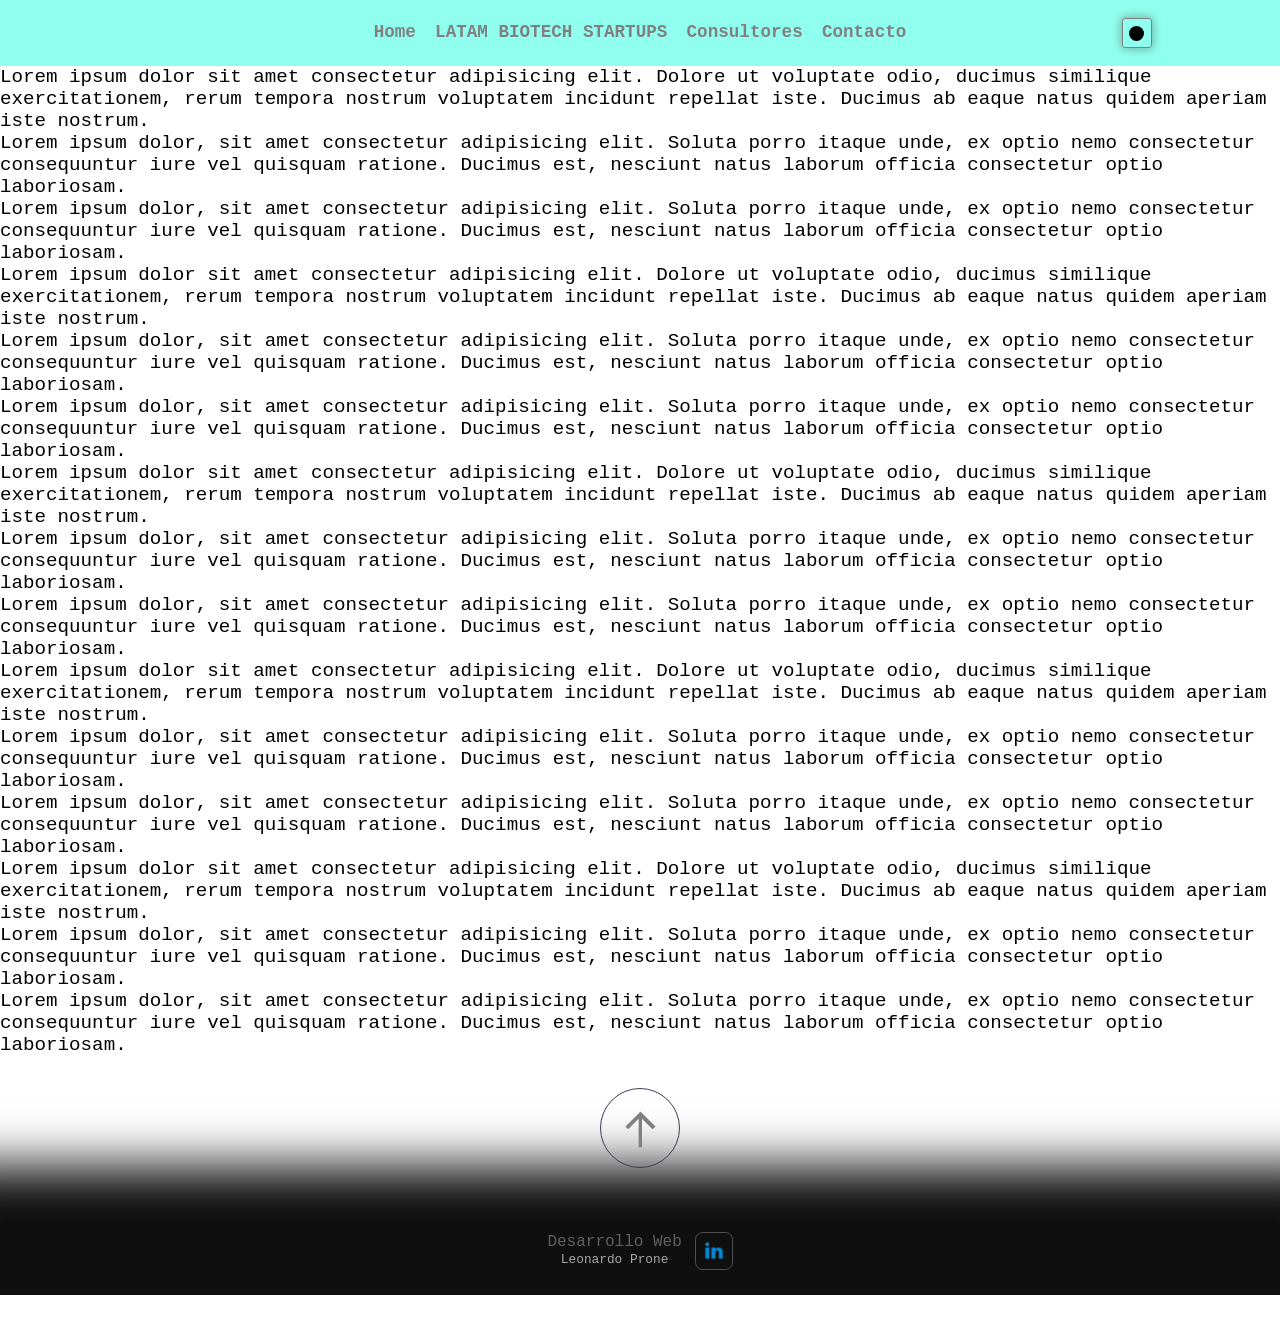
<file: index.html>
<!DOCTYPE html>
<html lang="es">
<head>
    <meta charset="UTF-8">
    <meta name="viewport" content="width=device-width, initial-scale=1.0">
    <meta name="theme-color" content="#111320"> 
    <title>Buscador</title>
   
 <link rel="stylesheet" href="CSS/header.css">   
 <link rel="stylesheet" href="CSS/styles.css">

 <link rel="stylesheet" href="CSS/footer.css"> 
 

</head>


<body id="top">
 <header class="header">
        <section class="container">       
                <!--<div class="logo">
                 <a href="index.html#inicio"><img src="assets/android-icon-192x192.png" alt=""></a>
                </div>-->        
            
          
          <button class="menu-btn">
           <svg xmlns="http://www.w3.org/2000/svg" width="24" height="24" viewBox="0 0 24 24">
              <path d="M4 6H20V8H4zM4 11H20V13H4zM4 16H20V18H4z" />
            </svg>
             <svg class="none" xmlns="http://www.w3.org/2000/svg" width="24" height="24" viewBox="0 0 24 24">
              <path
                d="M16.192 6.344L11.949 10.586 7.707 6.344 6.293 7.758 10.535 12 6.293 16.242 7.707 17.656 11.949 13.414 16.192 17.656 17.606 16.242 13.364 12 17.606 7.758z" />
            </svg>
          </button>
          <nav class="menu">
            <a href="index.html#inicio">Home</a>
            <a href="companies/latambiotechstartups/latambiotechstartups.html">LATAM BIOTECH STARTUPS</a>
            <a href="consultores.html">Consultores</a>
         
          
            <a href="index.html#contacto">Contacto</a>
           
            <br>
            <br>

          </nav>
        </section>
          
        <div class="dark-mode-toggle modern" id="dark-mode-toggle">
              <span class="icon"></span>
        </div>
      </header>
      

   <main>
 

   


    
    <div class="contenedor-total">   
    <p>Lorem ipsum dolor sit amet consectetur adipisicing elit. Dolore ut voluptate odio, ducimus similique exercitationem, rerum tempora nostrum voluptatem incidunt repellat iste. Ducimus ab eaque natus quidem aperiam iste nostrum.</p>
    <p>Lorem ipsum dolor, sit amet consectetur adipisicing elit. Soluta porro itaque unde, ex optio nemo consectetur consequuntur iure vel quisquam ratione. Ducimus est, nesciunt natus laborum officia consectetur optio laboriosam.</p>
  <p>Lorem ipsum dolor, sit amet consectetur adipisicing elit. Soluta porro itaque unde, ex optio nemo consectetur consequuntur iure vel quisquam ratione. Ducimus est, nesciunt natus laborum officia consectetur optio laboriosam.</p>
   <p>Lorem ipsum dolor sit amet consectetur adipisicing elit. Dolore ut voluptate odio, ducimus similique exercitationem, rerum tempora nostrum voluptatem incidunt repellat iste. Ducimus ab eaque natus quidem aperiam iste nostrum.</p>
    <p>Lorem ipsum dolor, sit amet consectetur adipisicing elit. Soluta porro itaque unde, ex optio nemo consectetur consequuntur iure vel quisquam ratione. Ducimus est, nesciunt natus laborum officia consectetur optio laboriosam.</p>
  <p>Lorem ipsum dolor, sit amet consectetur adipisicing elit. Soluta porro itaque unde, ex optio nemo consectetur consequuntur iure vel quisquam ratione. Ducimus est, nesciunt natus laborum officia consectetur optio laboriosam.</p>
   <p>Lorem ipsum dolor sit amet consectetur adipisicing elit. Dolore ut voluptate odio, ducimus similique exercitationem, rerum tempora nostrum voluptatem incidunt repellat iste. Ducimus ab eaque natus quidem aperiam iste nostrum.</p>
    <p>Lorem ipsum dolor, sit amet consectetur adipisicing elit. Soluta porro itaque unde, ex optio nemo consectetur consequuntur iure vel quisquam ratione. Ducimus est, nesciunt natus laborum officia consectetur optio laboriosam.</p>
  <p>Lorem ipsum dolor, sit amet consectetur adipisicing elit. Soluta porro itaque unde, ex optio nemo consectetur consequuntur iure vel quisquam ratione. Ducimus est, nesciunt natus laborum officia consectetur optio laboriosam.</p>
   <p>Lorem ipsum dolor sit amet consectetur adipisicing elit. Dolore ut voluptate odio, ducimus similique exercitationem, rerum tempora nostrum voluptatem incidunt repellat iste. Ducimus ab eaque natus quidem aperiam iste nostrum.</p>
    <p>Lorem ipsum dolor, sit amet consectetur adipisicing elit. Soluta porro itaque unde, ex optio nemo consectetur consequuntur iure vel quisquam ratione. Ducimus est, nesciunt natus laborum officia consectetur optio laboriosam.</p>
  <p>Lorem ipsum dolor, sit amet consectetur adipisicing elit. Soluta porro itaque unde, ex optio nemo consectetur consequuntur iure vel quisquam ratione. Ducimus est, nesciunt natus laborum officia consectetur optio laboriosam.</p>
   <p>Lorem ipsum dolor sit amet consectetur adipisicing elit. Dolore ut voluptate odio, ducimus similique exercitationem, rerum tempora nostrum voluptatem incidunt repellat iste. Ducimus ab eaque natus quidem aperiam iste nostrum.</p>
    <p>Lorem ipsum dolor, sit amet consectetur adipisicing elit. Soluta porro itaque unde, ex optio nemo consectetur consequuntur iure vel quisquam ratione. Ducimus est, nesciunt natus laborum officia consectetur optio laboriosam.</p>
  <p>Lorem ipsum dolor, sit amet consectetur adipisicing elit. Soluta porro itaque unde, ex optio nemo consectetur consequuntur iure vel quisquam ratione. Ducimus est, nesciunt natus laborum officia consectetur optio laboriosam.</p>
     
</div>

</main>


<!-- -------------------------------   FOOTER   --------------------- -->


  <footer class="footer">
      <div class="footer-container">
        <div class="footer-content">
          
          <button 
         
            class="back-to-top"
            aria-label="Back to top">
           <a href="#top">
            <img src="assets/arrow.svg" loading="lazy" alt="Arrow Icon" style="color: gray;">
           </a>
          </button>


          <div class="social-section">
           <!--  <p class="social-title">Social media</p> -->
            <div class="social-links">
                <div class="desarrollo">
                        <div class="texto">Desarrollo Web</div>
                        <div class="contenedor-nombre-linkedin">
                             <div class="nombre">Leonardo Prone</div>
                        </div>
                       
                </div>
                <div class="button-social" >
                   
                    <a class="facebook-class social-link" href="https://www.linkedin.com/in/leonardo-prone/" target="_blank">
                       </a>
                </div>
               
                  
              
            </div>
          </div>

          
           
        </div>
      </div>
      
     
    </footer>
    


<script src="JS/header.js"></script> 
 <script src="JS/index.js"></script> 


</body>
</html>
</file>
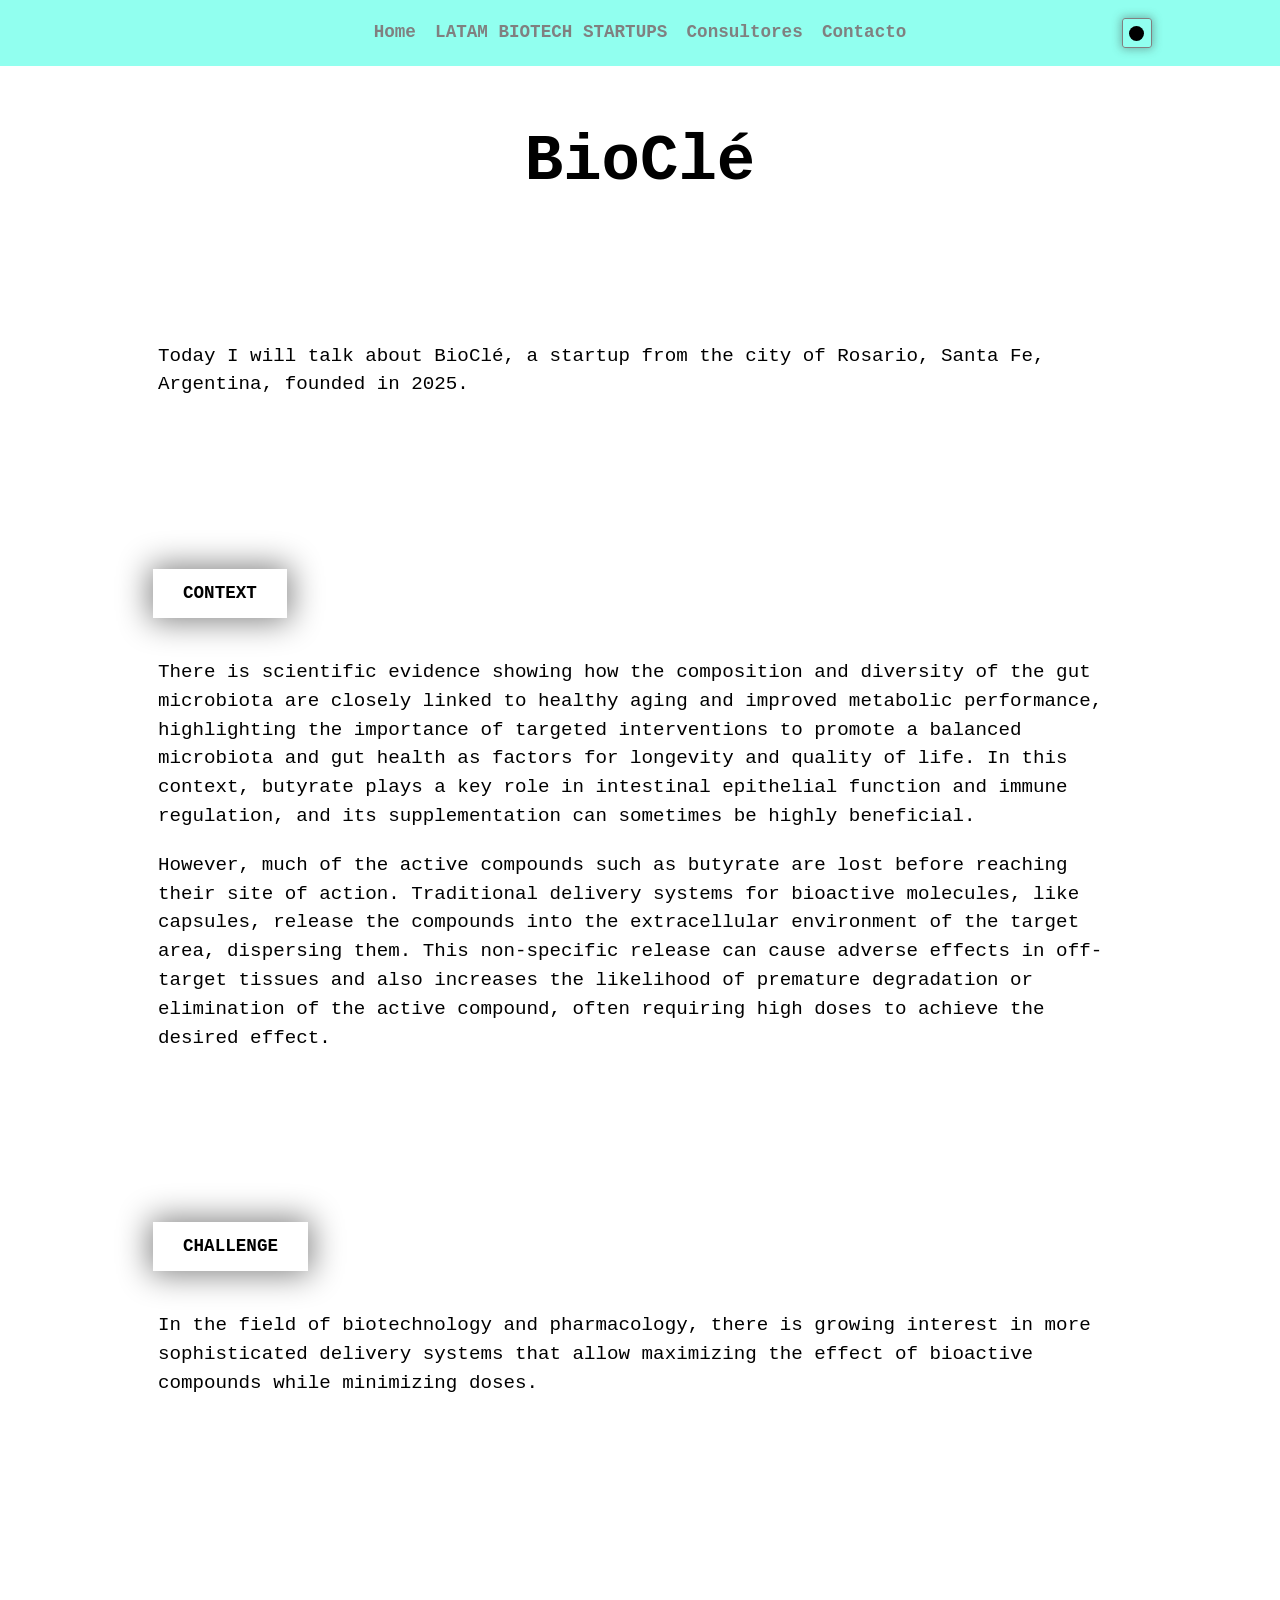
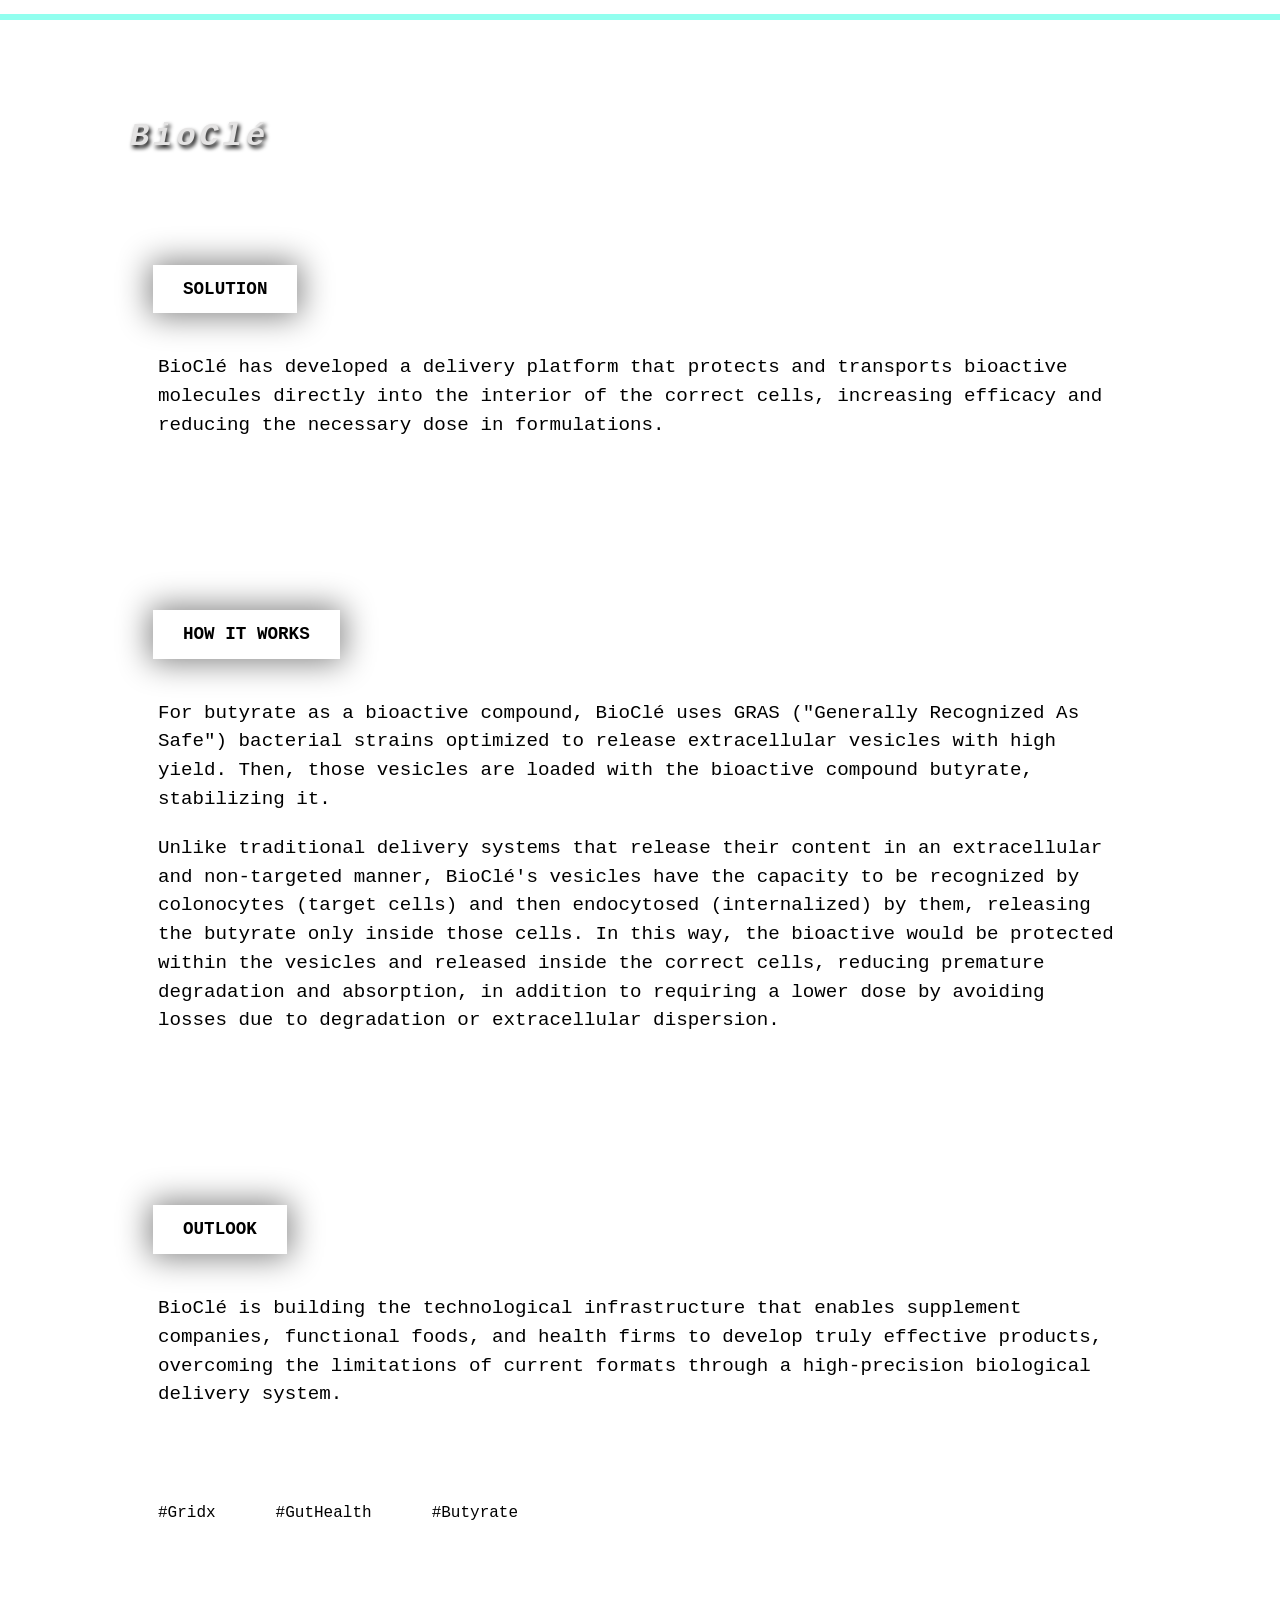
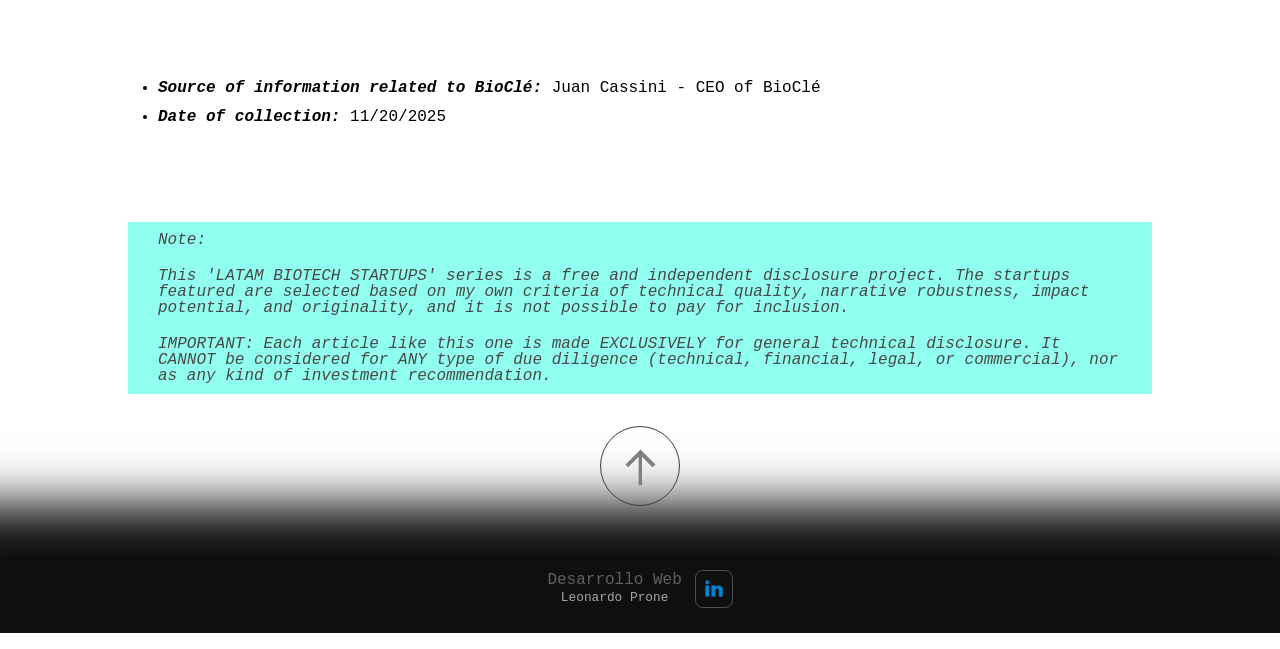
<file: companies/latambiotechstartups/biocle.html>
<!DOCTYPE html>
<html lang="es">
<head>
    <meta charset="UTF-8">
    <meta name="viewport" content="width=device-width, initial-scale=1.0">
    <meta name="theme-color" content="#111320"> 
    <title>BioClé [EN]</title>
   
    <link rel="stylesheet" href="../../CSS/header.css">   
    <link rel="stylesheet" href="../../CSS/styles.css">

    <link rel="stylesheet" href="../../CSS/footer.css"> 
    

</head>


<body id="top">
 <header class="header">
        <section class="container">       
             <!--  <div class="logo">
                 <a href="index.html#inicio"><img src="../../assets/lbs.png" alt=""></a>
              </div>       
             -->
          
          <button class="menu-btn">
           <svg xmlns="http://www.w3.org/2000/svg" width="24" height="24" viewBox="0 0 24 24">
              <path d="M4 6H20V8H4zM4 11H20V13H4zM4 16H20V18H4z" />
            </svg>
             <svg class="none" xmlns="http://www.w3.org/2000/svg" width="24" height="24" viewBox="0 0 24 24">
              <path
                d="M16.192 6.344L11.949 10.586 7.707 6.344 6.293 7.758 10.535 12 6.293 16.242 7.707 17.656 11.949 13.414 16.192 17.656 17.606 16.242 13.364 12 17.606 7.758z" />
            </svg>
          </button>
          <nav class="menu">
            <a href="../../index.html#inicio">Home</a>
             <a href="latambiotechstartups.html">LATAM BIOTECH STARTUPS</a>
          
            <a href="../../consultores.html">Consultores</a>
         
          
            <a href="../../index.html#contacto">Contacto</a>
           
            <br>
            <br>

          </nav>
        </section>
          
        <div class="dark-mode-toggle modern" id="dark-mode-toggle">
              <span class="icon"></span>
        </div>
      </header>
      

   <main>
 

   


    
    <h1 class="articulo__title">BioClé</h1>
    
    <div class="contenedor-total">   

      <br><br><br>
      <section>
        <p class="section__p">
        Today I will talk about BioClé, a startup from the city of Rosario, Santa Fe, Argentina, founded in 2025.
     
        </p>
           </section>
      <!-- <h2 class="subtitle"></h2> -->
      <section>
        <h3 class="section__title">CONTEXT</h3>
        <p class="section__p">
          There is scientific evidence showing how the composition and diversity of the gut microbiota are closely linked to healthy aging and improved metabolic performance, highlighting the importance of targeted interventions to promote a balanced microbiota and gut health as factors for longevity and quality of life. In this context, butyrate plays a key role in intestinal epithelial function and immune regulation, and its supplementation can sometimes be highly beneficial.
        </p>
        <p class="section__p">
          However, much of the active compounds such as butyrate are lost before reaching their site of action. Traditional delivery systems for bioactive molecules, like capsules, release the compounds into the extracellular environment of the target area, dispersing them. This non-specific release can cause adverse effects in off-target tissues and also increases the likelihood of premature degradation or elimination of the active compound, often requiring high doses to achieve the desired effect.
        </p>
      </section>

      <section>
          <h3 class="section__title">CHALLENGE</h3>
          <p class="section__p">
              In the field of biotechnology and pharmacology, there is growing interest in more sophisticated delivery systems that allow maximizing the effect of bioactive compounds while minimizing doses.
          </p>

      </section>

      <br><br><br>
      <br><br><br><br>
      <hr>
      <br>


      <h2 class="startup__name">BioClé</h2>

      <section>
          <h3 class="section__title">SOLUTION</h3>
          <p class="section__p">
              BioClé has developed a delivery platform that protects and transports bioactive molecules directly into the interior of the correct cells, increasing efficacy and reducing the necessary dose in formulations.
          </p>

      </section>    

      <section>
     
          <h3 class="section__title">HOW IT WORKS</h3>
          <p class="section__p">
              For butyrate as a bioactive compound, BioClé uses GRAS ("Generally Recognized As Safe") bacterial strains optimized to release extracellular vesicles with high yield. Then, those vesicles are loaded with the bioactive compound butyrate, stabilizing it.
          </p>
          <p class="section__p">
            Unlike traditional delivery systems that release their content in an extracellular and non-targeted manner, BioClé's vesicles have the capacity to be recognized by colonocytes (target cells) and then endocytosed (internalized) by them, releasing the butyrate only inside those cells. In this way, the bioactive would be protected within the vesicles and released inside the correct cells, reducing premature degradation and absorption, in addition to requiring a lower dose by avoiding losses due to degradation or extracellular dispersion.
          </p>
      </section>

            <section>
     
          <h3 class="section__title">OUTLOOK</h3>
          <p class="section__p">
             BioClé is building the technological infrastructure that enables supplement companies, functional foods, and health firms to develop truly effective products, overcoming the limitations of current formats through a high-precision biological delivery system.
          </p>
          
      </section>
    <section class="hashtags">
      <span>#Gridx</span><span>#GutHealth</span><span>#Butyrate</span>
    </section>
     
      <br>
      <br>
      
      <section class="data">
        <ul class="data_list">
          <li><i><b>Source of information related to BioClé: </b></i>Juan Cassini - CEO of BioClé</li>
           <li><i><b>Date of collection: </b></i>11/20/2025</li>
          <!--  <li><i><b>Screenshots of the website content available at: </b></i></li>
       --></ul>
      </section>

  <div class="disclaimer-container">   
      <section class="disclaimer">
        <p><i>Note:</i></p>
        <p><i>
          This 'LATAM BIOTECH STARTUPS' series is a free and independent disclosure project. The startups featured are selected based on my own criteria of technical quality, narrative robustness, impact potential, and originality, and it is not possible to pay for inclusion.
        </i></p>
        <p><i>
          IMPORTANT: Each article like this one is made EXCLUSIVELY for general technical disclosure. It CANNOT be considered for ANY type of due diligence (technical, financial, legal, or commercial), nor as any kind of investment recommendation.
        </i></p>
      </section>
    </div> 
  </div>



    
</main>









<!-- -------------------------------   FOOTER   --------------------- -->


  <footer class="footer">
      <div class="footer-container">
        <div class="footer-content">
          
          <button 
         
            class="back-to-top"
            aria-label="Back to top">
           <a href="#top">
            <img src="../../assets/arrow.svg" loading="lazy" alt="Arrow Icon" style="color: gray;">
           </a>
          </button>


          <div class="social-section">
           <!--  <p class="social-title">Social media</p> -->
            <div class="social-links">
                <div class="desarrollo">
                        <div class="texto">Desarrollo Web</div>
                        <div class="contenedor-nombre-linkedin">
                             <div class="nombre">Leonardo Prone</div>
                        </div>
                       
                </div>
                <div class="button-social" >
                   
                    <a class="facebook-class social-link" href="https://www.linkedin.com/in/leonardo-prone/" target="_blank">
                       </a>
                </div>
               
                  
              
            </div>
          </div>

          
           
        </div>
      </div>
      
     
    </footer>
    


<script src="../../JS/header.js"></script> 
 <script src="../../JS/index.js"></script> 


</body>
</html>
</file>
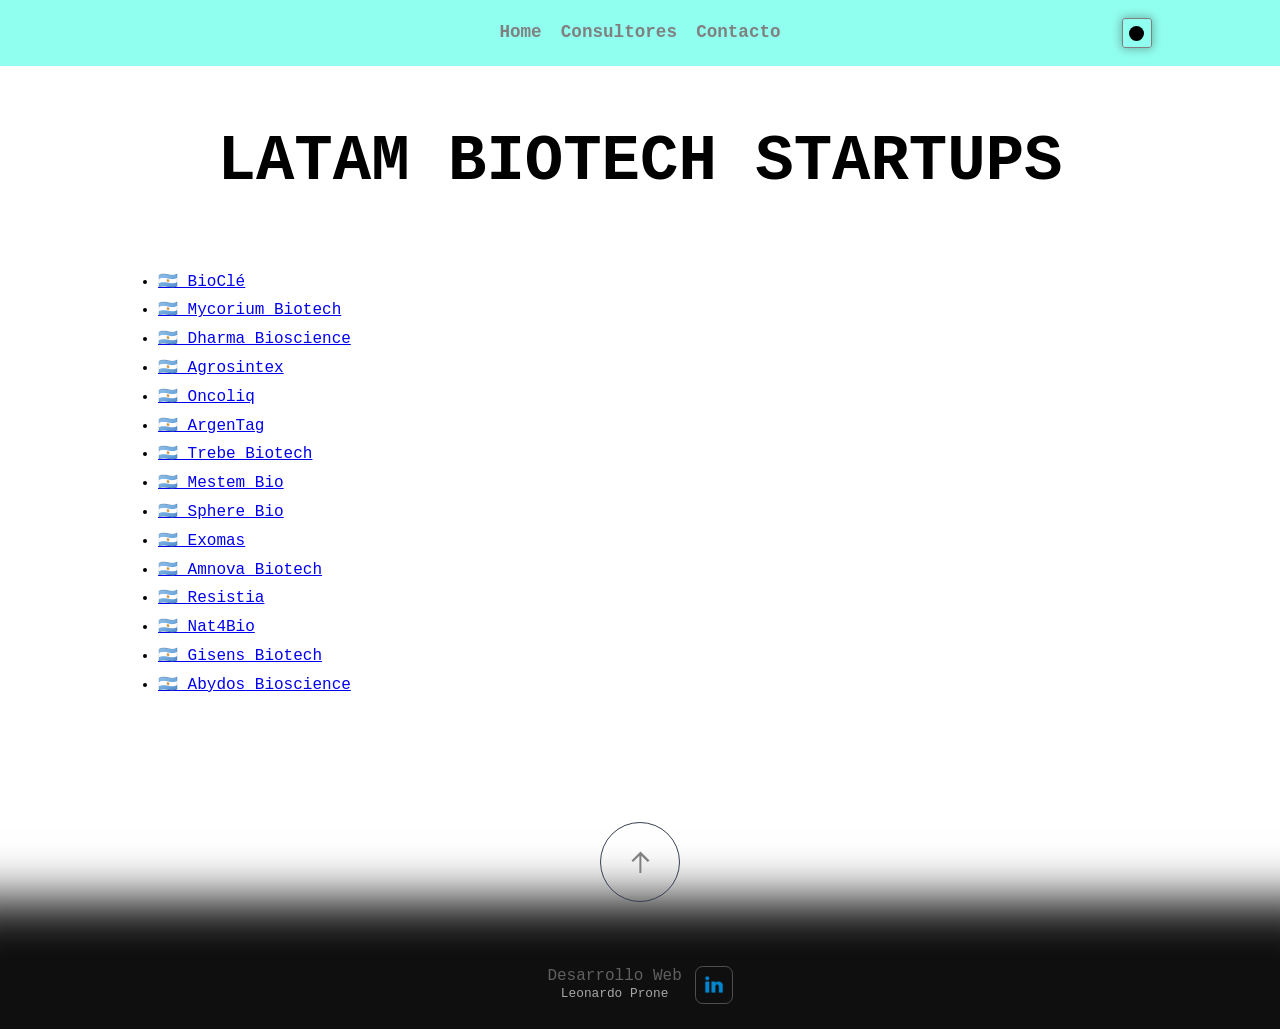
<file: companies/latambiotechstartups/latambiotechstartups.html>
<!DOCTYPE html>
<html lang="es">
<head>
    <meta charset="UTF-8">
    <meta name="viewport" content="width=device-width, initial-scale=1.0">
    <meta name="theme-color" content="#111320"> 
    <title>Buscador</title>
   
 <link rel="stylesheet" href="../../CSS/header.css">   


 <link rel="stylesheet" href="../../CSS/footer.css"> 
  <link rel="stylesheet" href="../../CSS/styles.css">

</head>


<body id="top">
 <header class="header">
        <section class="container">       
                <!--<div class="logo">
                 <a href="index.html#inicio"><img src="assets/android-icon-192x192.png" alt=""></a>
                </div>-->        
            
          
          <button class="menu-btn">
           <svg xmlns="http://www.w3.org/2000/svg" width="24" height="24" viewBox="0 0 24 24">
              <path d="M4 6H20V8H4zM4 11H20V13H4zM4 16H20V18H4z" />
            </svg>
             <svg class="none" xmlns="http://www.w3.org/2000/svg" width="24" height="24" viewBox="0 0 24 24">
              <path
                d="M16.192 6.344L11.949 10.586 7.707 6.344 6.293 7.758 10.535 12 6.293 16.242 7.707 17.656 11.949 13.414 16.192 17.656 17.606 16.242 13.364 12 17.606 7.758z" />
            </svg>
          </button>
          <nav class="menu">
            <a href="../../index.html#inicio">Home</a>
            <!-- <a href="index.html#discografia">Companies</a> -->
            <a href="../../consultores.html">Consultores</a>
         
          
            <a href="../../index.html#contacto">Contacto</a>
            <br>
            <br>

          </nav>
        </section>
          
        <div class="dark-mode-toggle modern" id="dark-mode-toggle">
              <span class="icon"></span>
        </div>
      </header>
      

   <main>
 

   


    
    <div class="contenedor-total">   
      <h1 class="articulo__title">LATAM BIOTECH STARTUPS</h1>

      <section class="articles__index">
        <ul class="index__list">
          <li><a href="biocle.html">🇦🇷 BioClé</a></li>
          <li><a href="mycorium_biotech.html">🇦🇷 Mycorium Biotech</a></li>
          <li><a href="dharma_bioscience.html">🇦🇷 Dharma Bioscience</a></li>
          <li><a href="agrosintex.html">🇦🇷 Agrosintex</a></li>
          <li><a href="oncoliq.html">🇦🇷 Oncoliq</a></li>
          <li><a href="argentag.html">🇦🇷 ArgenTag</a></li>
          <li><a href="trebe_biotech.html">🇦🇷 Trebe Biotech</a></li>
          <li><a href="mestem_bio.html">🇦🇷 Mestem Bio</a></li>
          <li><a href="sphere_bio.html">🇦🇷 Sphere Bio</a></li>
          <li><a href="exomas.html">🇦🇷 Exomas</a></li>
          <li><a href="amova_biotech.html">🇦🇷 Amnova Biotech</a></li>
          <li><a href="resistia.html">🇦🇷 Resistia</a></li>
          <li><a href="nat4bio.html">🇦🇷 Nat4Bio</a></li>
          <li><a href="gisens_biotech.html">🇦🇷 Gisens Biotech</a></li>
          <li><a href="abydos_bioscience.html">🇦🇷 Abydos Bioscience</a></li>
        </ul>
      </section>

    </div>

</main>


<!-- -------------------------------   FOOTER   --------------------- -->


  <footer class="footer">
      <div class="footer-container">
        <div class="footer-content">
          
          <button 
         
            class="back-to-top"
            aria-label="Back to top">
           <a href="#top">
            <img src="../../assets/arrow.svg" loading="lazy" alt="Arrow Icon" style="color: gray;">
           </a>
          </button>


          <div class="social-section">
           <!--  <p class="social-title">Social media</p> -->
            <div class="social-links">
                <div class="desarrollo">
                        <div class="texto">Desarrollo Web</div>
                        <div class="contenedor-nombre-linkedin">
                             <div class="nombre">Leonardo Prone</div>
                        </div>
                       
                </div>
                <div class="button-social" >
                   
                    <a class="facebook-class social-link" href="https://www.linkedin.com/in/leonardo-prone/" target="_blank">
                       </a>
                </div>
               
                  
              
            </div>
          </div>

          
           
        </div>
      </div>
      
     
    </footer>
    


<script src="../../JS/header.js"></script> 
 <script src="../../JS/index.js"></script> 


</body>
</html>
</file>
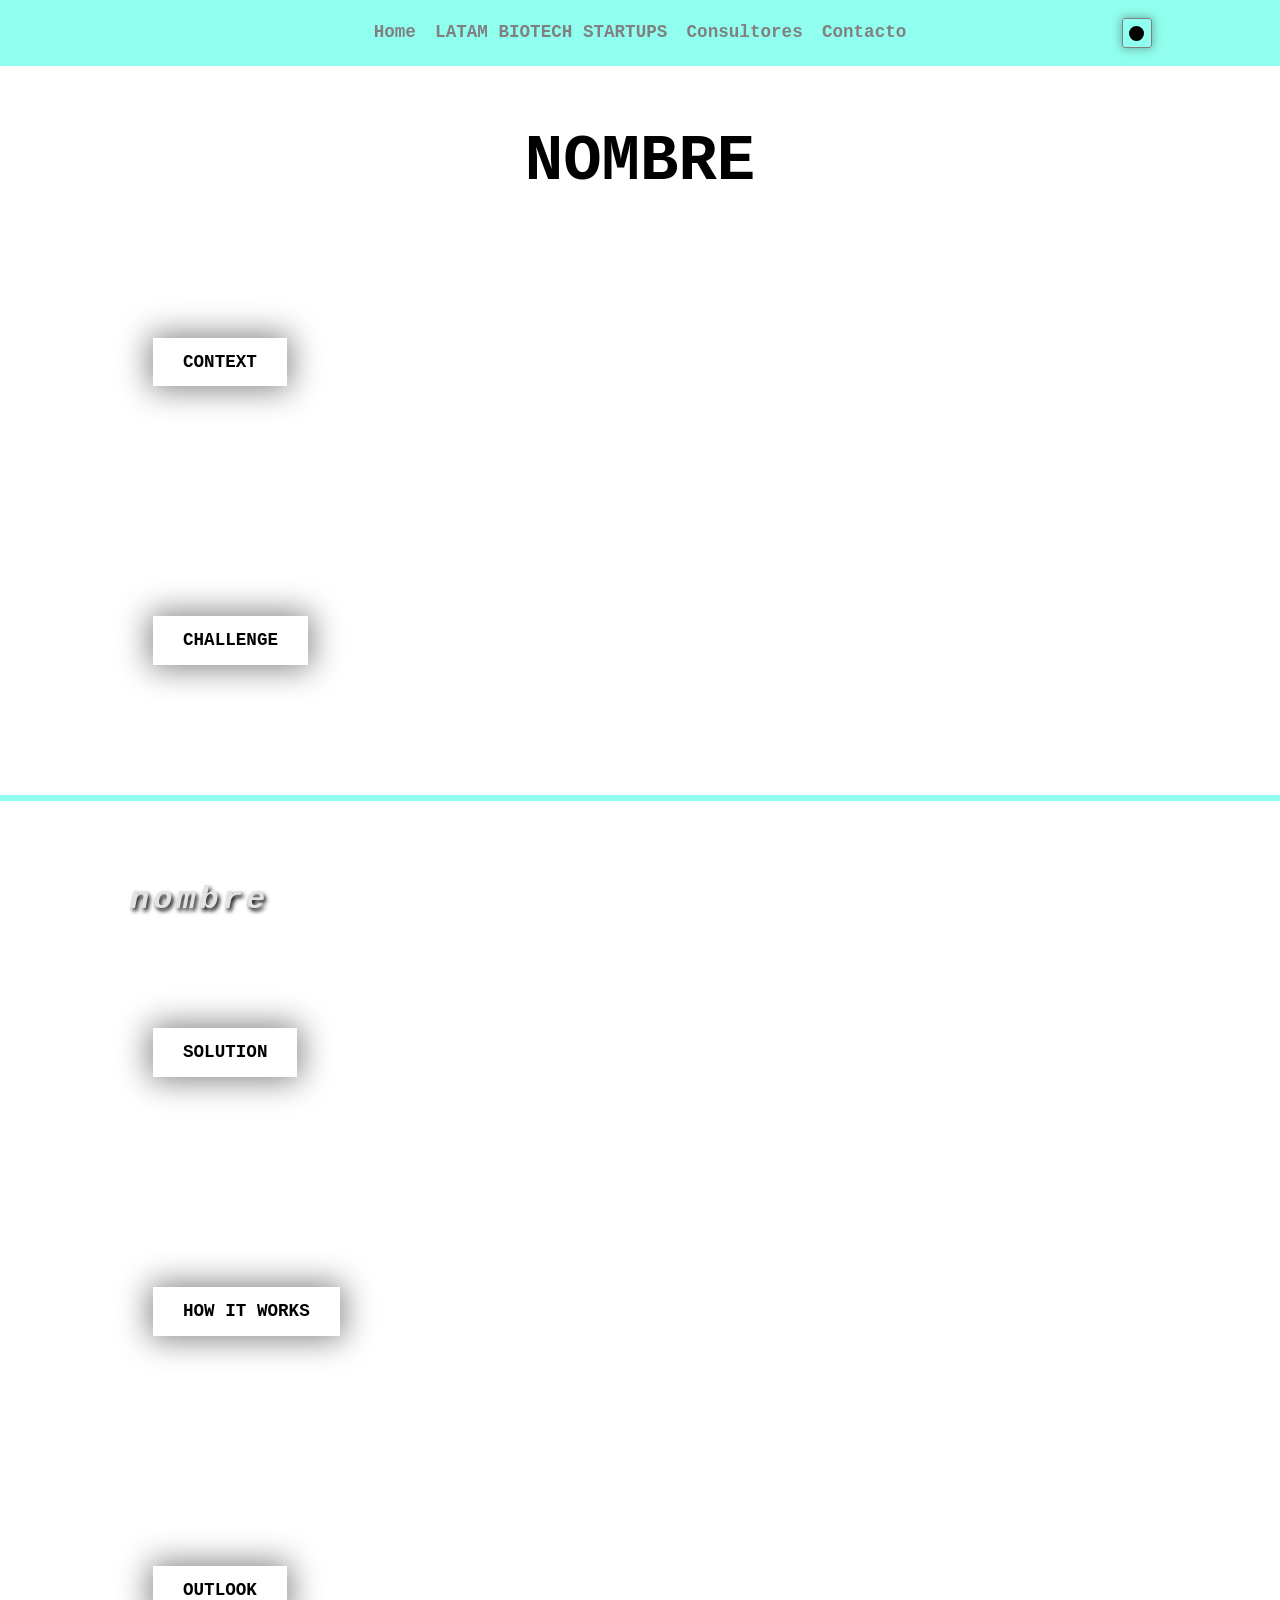
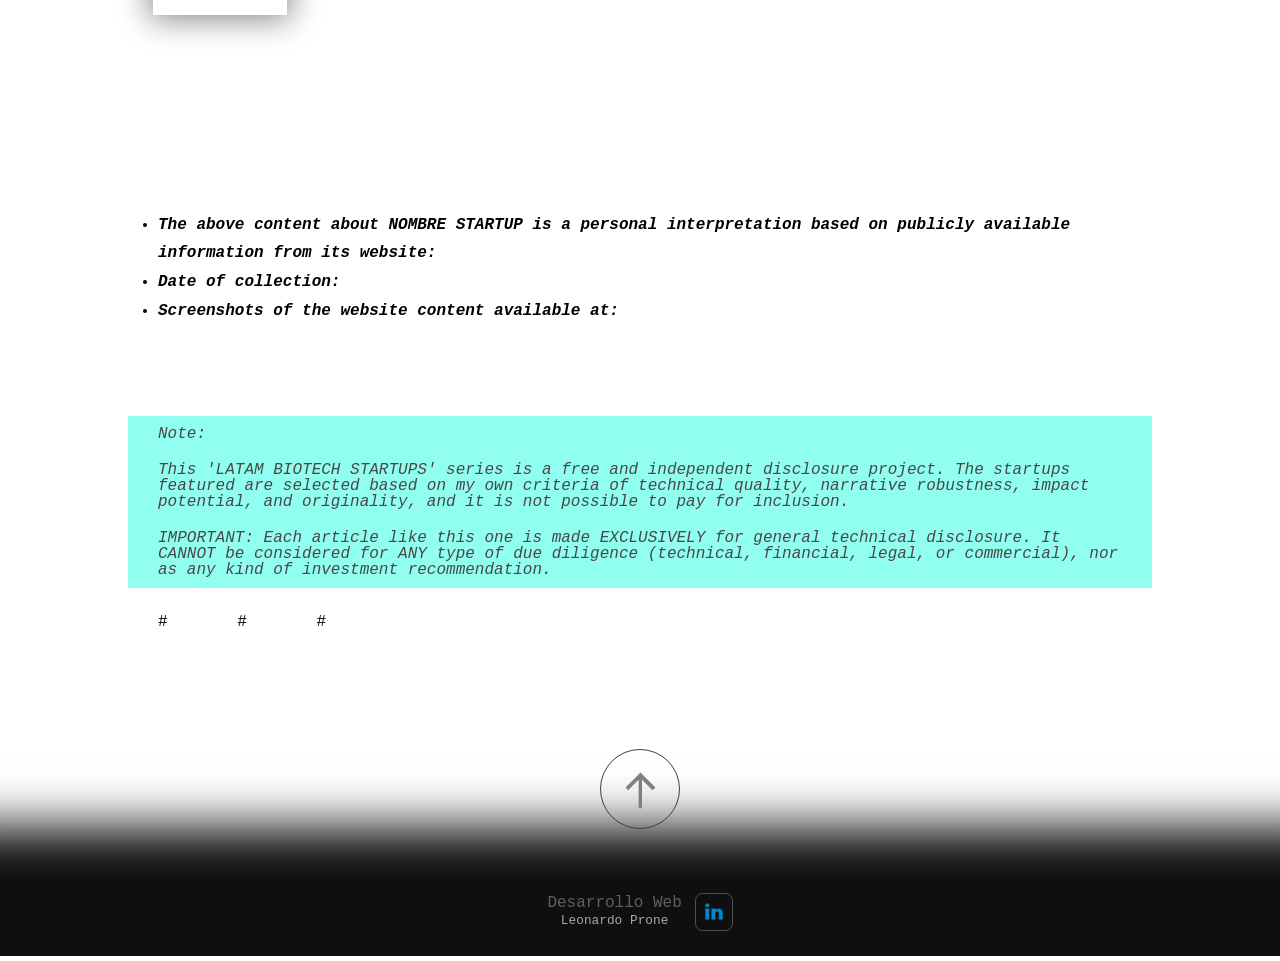
<file: companies/latambiotechstartups/modelo_articulo.html>
<!DOCTYPE html>
<html lang="es">
<head>
    <meta charset="UTF-8">
    <meta name="viewport" content="width=device-width, initial-scale=1.0">
    <meta name="theme-color" content="#111320"> 
    <title></title>
      
    <link rel="stylesheet" href="../../CSS/header.css">   
    <link rel="stylesheet" href="../../CSS/styles.css">

    <link rel="stylesheet" href="../../CSS/footer.css"> 
    

</head>


<body id="top">
 <header class="header">
        <section class="container">       
                <!--<div class="logo">
                 <a href="index.html#inicio"><img src="assets/android-icon-192x192.png" alt=""></a>
                </div>-->        
            
          
          <button class="menu-btn">
           <svg xmlns="http://www.w3.org/2000/svg" width="24" height="24" viewBox="0 0 24 24">
              <path d="M4 6H20V8H4zM4 11H20V13H4zM4 16H20V18H4z" />
            </svg>
             <svg class="none" xmlns="http://www.w3.org/2000/svg" width="24" height="24" viewBox="0 0 24 24">
              <path
                d="M16.192 6.344L11.949 10.586 7.707 6.344 6.293 7.758 10.535 12 6.293 16.242 7.707 17.656 11.949 13.414 16.192 17.656 17.606 16.242 13.364 12 17.606 7.758z" />
            </svg>
          </button>
          <nav class="menu">
            <a href="../../index.html#inicio">Home</a>
             <a href="latambiotechstartups.html">LATAM BIOTECH STARTUPS</a>
          
            <a href="../../consultores.html">Consultores</a>
         
          
            <a href="../../index.html#contacto">Contacto</a>
           
            <br>
            <br>

          </nav>
        </section>
          
        <div class="dark-mode-toggle modern" id="dark-mode-toggle">
              <span class="icon"></span>
        </div>
      </header>
      

   <main>
 

   


    
    <div class="contenedor-total">   
      <h1 class="articulo__title">NOMBRE</h1>
      <section>
        <h3 class="section__title">CONTEXT</h3>
        <p class="section__p">

        </p>
        <p class="section__p">
        
        </p>
      </section>

      <section>
          <h3 class="section__title">CHALLENGE</h3>
          <p class="section__p">
      
          </p>

      </section>

      <hr>

      
      
      <h2 class="startup__name">nombre</h2>

      <section>
          <h3 class="section__title">SOLUTION</h3>
          <p class="section__p">
      
          </p>
      </section>    


      <section>
     
          <h3 class="section__title">HOW IT WORKS</h3>
          <p class="section__p">
          
          </p>
          <p class="section__p">
            
          </p>
      </section>

      <section>
     
          <h3 class="section__title">OUTLOOK</h3>
          <p class="section__p">
            
          </p>
           
      </section>

      <br>
      <br>
      <section class="data">
        <ul class="data_list">
          <li><i><b>The above content about NOMBRE STARTUP is a personal interpretation based on publicly available information from its website: </b></i></li>
           <li><i><b>Date of collection: </b></i></li>
           <li><i><b>Screenshots of the website content available at: </b></i></li>
        </ul>
      </section>

      
      <section class="disclaimer">
        <p><i>Note:</i></p>
        <p><i>
          This 'LATAM BIOTECH STARTUPS' series is a free and independent disclosure project. The startups featured are selected based on my own criteria of technical quality, narrative robustness, impact potential, and originality, and it is not possible to pay for inclusion.
        </i></p>
        <p><i>
          IMPORTANT: Each article like this one is made EXCLUSIVELY for general technical disclosure. It CANNOT be considered for ANY type of due diligence (technical, financial, legal, or commercial), nor as any kind of investment recommendation.
        </i></p>
      </section>

      
    <section class="hashtags">
      <span>#</span>
      <span>#</span>
      <span>#</span>
    </section>
    </div>

     

    
</main>









<!-- -------------------------------   FOOTER   --------------------- -->


  <footer class="footer">
      <div class="footer-container">
        <div class="footer-content">
          
          <button 
         
            class="back-to-top"
            aria-label="Back to top">
           <a href="#top">
            <img src="../../assets/arrow.svg" loading="lazy" alt="Arrow Icon" style="color: gray;">
           </a>
          </button>


          <div class="social-section">
           <!--  <p class="social-title">Social media</p> -->
            <div class="social-links">
                <div class="desarrollo">
                        <div class="texto">Desarrollo Web</div>
                        <div class="contenedor-nombre-linkedin">
                             <div class="nombre">Leonardo Prone</div>
                        </div>
                       
                </div>
                <div class="button-social" >
                   
                    <a class="facebook-class social-link" href="https://www.linkedin.com/in/leonardo-prone/" target="_blank">
                       </a>
                </div>
               
                  
              
            </div>
          </div>

          
           
        </div>
      </div>
      
     
    </footer>
    


<script src="../../JS/header.js"></script> 
 <script src="../../JS/index.js"></script> 


</body>
</html>
</file>
<file: CSS/header.css>
:root {
    --btn-celeste-color: #91ffef;
    --first-alpha-color: rgba(217, 0, 98, 0.75);
    
    --second-alpha-color: rgba(20, 25, 45, 0.75);
    --third-color: #501464;
    --third-alpha-color: rgba(80, 20, 100, 0.75);
    --white-color: #fff;
    --gray-light-color: #f3f3f3;
    --gray-color: #ccc;
    --gray-dark-color: rgb(79, 78, 77);
    --black-color: #000;
    --link-color: rgb(2, 135, 159);
    
    --text-color: #222;
    --white-alpha-color: rgba(255, 255, 255, 0.5);
    --black-alpha-color: rgba(14, 14, 14, 0.5);

    
    --border: 1200px;
    --header-height: 4.3rem;
    --sperm-color: rgb(44, 139, 247);
   /*Mío*/
   --ppal-color: rgb(35, 55, 91);
   --cuerpo-logo-color: rgb(110, 110, 198);
    --bg-body: rgb(198, 198, 253);

    /*GRAFFITI*/
    --first-color: gray;
    --second-color: gray;
    --title-color: rgb(221, 217, 217);
    --h1-color: rgb(97, 97, 97);
    --link-color: aquamarine;
    --album-color: #d890e8;
    --black-play: black;
    
  }

 
  html {
      box-sizing: border-box;
    font-size: 16px;
    scroll-behavior: smooth;
   
       }
  *,*::after, *::before {
           box-sizing: inherit;
  }
  
  
/*LOGO*/

.logo{
   
    width: 80px;
    height: 80px;
    position: relative;
    left: -10%;
    margin-top: -70px;
  }
  
  .logo img{
    position: absolute;
    width: 100%;
    height: 100%;
    object-fit: contain;
  }
  
      /* ********** Menu ********** */

  .header {
    position: fixed;
    left: 0;
    bottom: 0;
    z-index: 999;
    padding: 1rem 2rem;
    
    width: 100%;
    height: var(--header-height);
    
  }
  

  .header > .container {
    display: flex;
    justify-content: space-around;
    align-items: center;
    
  }
  


      .menu-btn {
        /*outline: thin solid var(--first-color);*/
        border: 0;
        cursor: pointer;
        background-color: transparent;
    
      
        margin-left: 75%;
        
      
      }
      
      .menu-btn svg {
        fill: var(--btn-celeste-color);
          
      }
      
      .menu {
        position: fixed;
        left: 0;
        bottom: 0;
        width: 100%;
        display: flex;
        flex-direction: column;
        background-color: rgba(5, 5, 5, 0.75); 
       
        opacity: 0;  /*solo se verá cuando sea activo*/
        pointer-events: none;
        transition: opacity 0.8s ease;
        z-index: -1;
      }
      
      .menu.is-active {
        opacity: 1;
        pointer-events: auto;
      }
      
      .menu a {
        padding: 1rem;
        font-size: 1.5rem;
        font-weight: bold;
        text-align: center;
        text-decoration: none;
        color: var(--first-color);
      }
      
      .menu a:hover {
        color: var(--white-color);
        /*background-color: var(--second-color);*/
        font-size: 1.5rem;
      }

      .none {
        display: none;
      }
     
      
      @media screen and (min-width: 1024px) {
        
        
        .header {
          position: sticky; /*no tapa el sig elem, como sí lo hace fixed*/
          top: 0;
          background-color: var(--btn-celeste-color);
          padding: 0.5rem;
          height: calc(var(--header-height) - 0.2rem);
        }
            
        .menu-btn {
          display: none;
        }
      
        .menu {
          position: sticky;
          width: auto; /*que el ancho se adapte al nª enlaces que tenga*/
          flex-direction: row;
          opacity: 1;
          pointer-events: auto;
          top: 0;
          background-color: transparent;
          margin-top: -20px;
          z-index: 0; /*(lo puse yo)*/
        }
      
        .menu a {
            font-size: 1.1rem;
            
          padding: 0 0.6rem;
          color: var(--first-color);
           transition: .2s linear;
        }
      
        .menu a:last-child { /*para igualar los paddings del último enlace
          con el del iz del logo*/
          padding-right: 0;
          margin-right: 1rem;
          
        }
      
        .menu a:hover {
          background-color: transpared;
          font-size: 1.1rem;
          color: rgb(176, 175, 175);
          transition: .2s linear;
        }
      }
</file>
<file: CSS/styles.css>
*,*{
    margin: 0;
    padding: 0;
    scroll-behavior: smooth;
}

:root{
    --azul-oscuro-color: #111320; 
    --azul-claro-color: #130F8A;
    --btn-celeste-color: #91ffef;
    --btn-verde-color: #52e7b5;
    --bg-dark-mode: rgb(15, 15, 15);
    --font-color-dark-mode: rgb(221, 218, 218);
}



/* body{
    
     background-color: rgb(255, 255, 255);
     
}
 */



body.dark-mode .instrucciones:hover{
    background-color: rgb(15, 15, 15);
   
    transition: background-color .3s linear;
}

h1{
  font-size: 2.5rem;
  text-align: center;
  color: black;
  margin: 60px 0;
}

h2{
    font-size: 1.8rem;
   
    font-weight: 600;
    font-style: italic;
   /*  font-family: sans-serif; */
    margin:30px;
     color: rgb(228, 227, 227);
    letter-spacing: 4px;
    text-shadow: 2px 3px .25rem black;
   
}


body.dark-mode h2{
  
   color: rgb(176, 175, 175);
}

h3{
  display: inline-block;
  font-size: 1.1rem;
  margin: 80px 0 30px 25px;
  box-shadow: 0 0 2rem .2rem gray;
  background-color: transparent;
}


section{
 
  margin-bottom: 50px;
}

section >*{
  padding: 10px 30px;
  line-height: 1.8rem;
}


.disclaimer, body.dark-mode .disclaimer{
  background-color: rgb(174, 219, 210);
  background-color: rgb(74, 139, 149);
  background-color: var(--btn-celeste-color);
  color: rgb(72, 72, 72);
  font-size: 1rem;
  margin-bottom: 0;
  
}


.disclaimer>*{

  font-size: 1rem;
  line-height: 1em;
}


.back-to-top a img{
  
  width: 27px;
  height: 27px;
}




@media screen and (min-width: 468px){
  

  h1{
    font-size: 4rem;
  }


    section{
      width: 80%;
      margin: 20px auto 80px auto;
    }

    h2{
        font-size: 1.6rem;
        
        width: 100%;
    }

}


@media screen and (min-width: 1024px){
  
  p{
    font-size: 1.2rem;
  }

    h2{
        font-size: 2rem;
        padding-left: 100px;
        width: 100%;
        margin-top: 80px;
    }

}

/* Estilos por defecto (modo claro) */
body {
   /*  background-color: rgb(218, 218, 218); */
    overflow-x: hidden;
    font-family: monospace;
    transition: .3s linear;
  }
  
  /* Estilos para el modo oscuro */
  body.dark-mode {
    /* background-color: #111320; */
    overflow-x: hidden;
    font-family: monospace;
    transition: .3s linear;
    color: var(--font-color-dark-mode); 
  }
  
  .contenedor-total{
    background-color: transparent;
  }

  body.dark-mode .contenedor-total{
    background-color: var(--bg-dark-mode);
  }

/* Contenedor del botón */
.dark-mode-toggle.modern { /*  Modo claro   */
    position: fixed;
    top: 2%;
    right: 10%;
   
    width: 30px;
    height: 30px;
    /* margin: 25px 0 10px 0; */
    background-color: transparent;
    border: 1px solid gray;
    border-radius: 10%;
    box-shadow: 0 4px 6px rgba(0, 0, 0, 0.4);
    display: flex;
    align-items: center;
    justify-content: center;
    cursor: pointer;
    z-index: 80;
  }
  
  body.dark-mode .dark-mode-toggle.modern {
    background-color: transparent; /* Modo oscuro*/
       transition: 0.3s linear;
  }


  .dark-mode-toggle.modern { /*  Modo claro   */
    
    box-shadow: 0 0 10px 1px rgba(54, 54, 54, 0.4);
    transition: 0.3s linear;
  }

  .dark-mode-toggle.modern:hover { /*  Modo claro   */
    transform: scale(.95);
    box-shadow: 0 2px 3px rgba(0, 0, 0, 0.4);
    transition: 0.3s linear;
  }


  body.dark-mode .dark-mode-toggle.modern:hover {
    transform: scale(.95);
    box-shadow:  0 0px .2rem .1rem rgb(57, 56, 56);
    transition: 0.3s linear;
  }
  
  
  /* Ícono dentro del botón */
  .icon {
    width: 15px;
    height: 15px;
    
   /*  background: url('data:image/svg+xml,<svg xmlns="http://www.w3.org/2000/svg" fill="black" viewBox="0 0 24 24"><circle cx="12" cy="12" r="10" fill="%23FFD700"/></svg>') no-repeat center / contain; */
  
    background-color: black;
    border-radius: 50%;
   
    transition: 0.3s linear;
  }

  
  
  
  body.dark-mode .icon {
    /* filter: invert(1); */ 
    transition: 0.3s linear;
     background-color: white;
  }

 








@keyframes AnimacionCursor{
    0%{
        opacity: 0;
    }

      50%{
        opacity: 1;
    }
     100%{
        opacity: 0;
    }
}





hr{
    border: 3px solid var(--btn-celeste-color);

}
</file>
<file: CSS/footer.css>
*,*{
    margin: 0;
    padding: 0;
    scroll-behavior: smooth;
}

:root{
    --azul-oscuro-color: #111320; 
    --azul-claro-color: #130F8A;
    --btn-celeste-color: #91ffef;
    --btn-verde-color: #52e7b5;
    --linkedin-color: #0288D1;
    --buscador-color: #111111; 
    --bg-dark-mode: rgb(15, 15, 15);
}


.footer {
  position: relative;
  width: 100%;
  /* background-image: linear-gradient(360deg, var(--azul-oscuro-color) 0, var(--azul-oscuro-color) 80%, var(--azul-claro-color) 100%);  
 */  color: white;
  padding: 0; 
  overflow: hidden;
 
}


body.dark-mode .footer{
  background-color: var(--bg-dark-mode);
}

.footer-container {
  max-width: 100%; 
  margin: 0; 
}

.footer-content {
  display: flex;
  flex-direction: column;
  align-items: center;
  justify-content: space-between;

}





.back-to-top {
  width: 50px;
  height: 50px;
  display: flex;
  padding: 1rem;
  align-items: center;
  justify-content: center;
  border-radius: 9999px;
  background-color: transparent;
  border: 1px solid rgba(55, 65, 81, 1);
 
  z-index: 10;
  margin-bottom: 2rem;
  margin-top: 2rem;
  transition: .3s linear;
}

.back-to-top:hover {
    transition: .3s linear;
  background: linear-gradient(0deg, var(--buscador-color) 0, var(--buscador-color) 40%, var(--btn-celeste-color) 90%);
}
.back-to-top-icon {
  width: 2rem;
  height: 2rem;
}

.back-to-top a{
  
  text-decoration: none;
  
}

.back-to-top a .flecha{
  
  font-size: 22px;
  color: gray;
  transform: rotate(-90deg);
}



.desarrollo{
  display: flex;
  flex-direction: column;
 
}


.texto{
  color: #606060;
  line-height: 20px;
}

.nombre{
  color: rgb(168, 168, 168);
  font-size: .8rem;
}

.social-section {
  text-align: center;
  width: 100%;
  margin-top: 2rem;
}



.social-links {
 background-color: rgb(15, 15, 15);
  display: flex;
  justify-content: center;
  gap: 0.8rem;
  padding: 0px 0 25px 0;
  box-shadow: 0 -10px 3rem 3.5rem rgb(15, 15, 15);
  
}

.social-link {
  
  display: flex;
  align-items: center;
  justify-content: center;
  
  background-color: transparent;
 
  transition: all 300ms cubic-bezier(0.4, 0, 0.2, 1);
  transform: scale(1);
}



.facebook-class{
  width: 24px;
  height: 24px;
  background-image: url('../assets/linkedin.png');
  background-size: 100%;
  background-repeat: no-repeat;
}


.social-link{
    position: relative;
    overflow: hidden;
    
    margin-right: 5%;
    
  
    
}

.button-social{
    padding: 6px;
    /*  background-color: var(--azul-oscuro-color); */
  
      border: 1px solid rgb(79, 79, 79);
    border-radius: 20%;
    transition: .2s linear;

}

.button-social:hover{
    transition: .2s linear;
    box-shadow: 0 0 .5rem .05rem var(--linkedin-color);
    
}

/* Media Queries */
@media (min-width: 768px) {

  
.back-to-top {
  width: 80px;
  height: 80px;
  
}

 .back-to-top a img{
  
  width: 45px;
  height: 45px;
 
}
}
</file>
